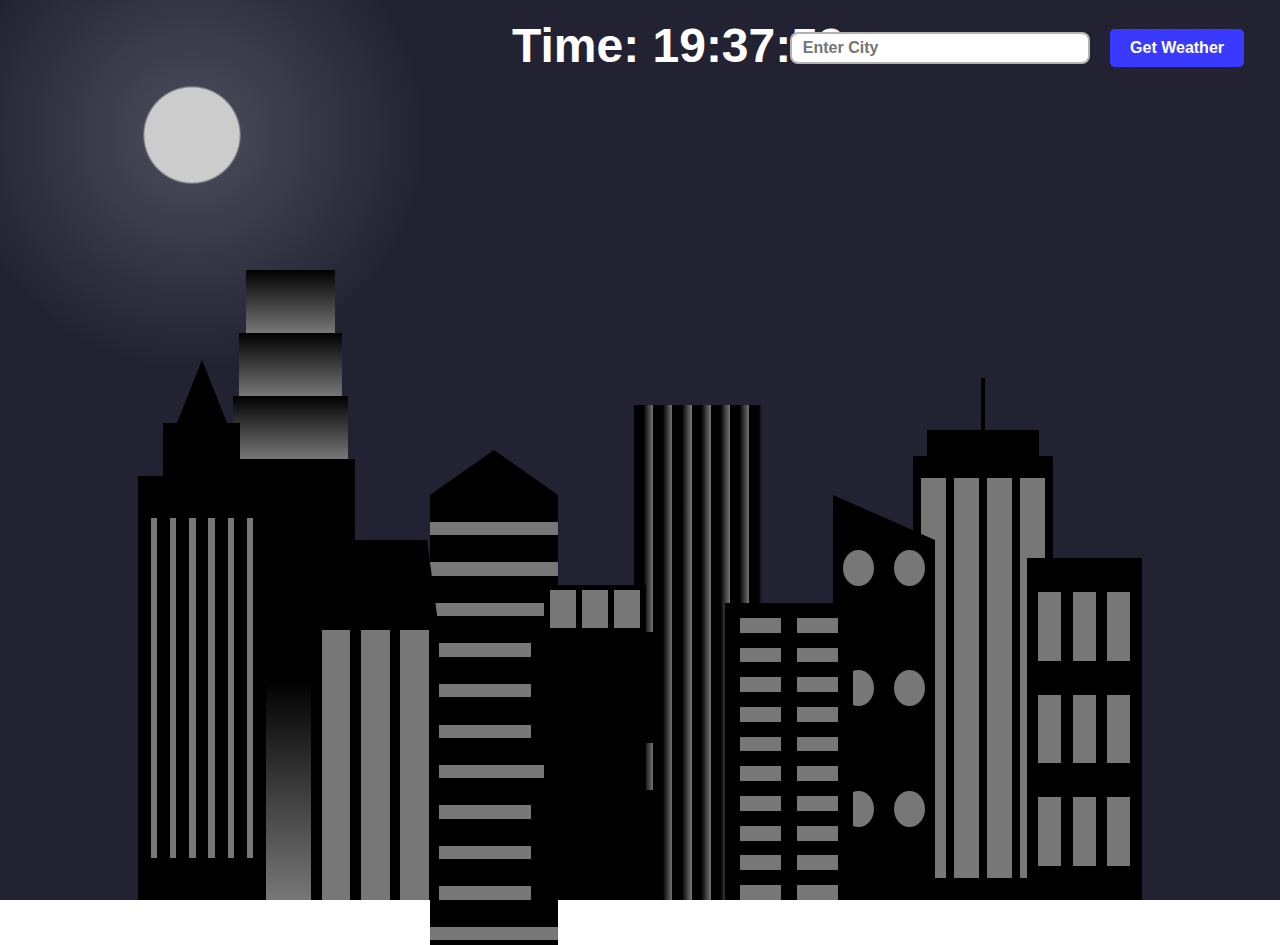
<file: index.html>
<!DOCTYPE html>
<html lang="en">    
  <head>
    <meta charset="UTF-8">
    <title>City Skyline</title>
    <link href="styles.css" rel="stylesheet" />   
    <!-- <link rel="stylesheet" href="weather-style.css"> -->
    <link rel="preconnect" href="https://fonts.googleapis.com">
    <link rel="preconnect" href="https://fonts.gstatic.com" crossorigin>
    <link href="https://fonts.googleapis.com/css2?family=Young+Serif&display=swap" rel="stylesheet">
    <meta name="google-site-verification" content="3qEHhZjS11KPK48NJMaCvQhOm_EIwgxSmTUDQPO8apQ" />
  </head>

  <body>
    <div></div>
    <div class="background-buildings sky" id="theSky">
      <div class="weatherCard">
        <form class="weatherForm">
            <input type="text" class="cityInput" placeholder="Enter City">
            <button type="submit">Get Weather</button>
        </form>
        <div class="card" style="display: none">
            <!-- <h1 class="cityDisplay">Pretoria</h1>
            <p class="tempDisplay w-info">33°C</p>
            <p class="humidityDisplay w-info">Humidity: 75%</p>
            <p class="descDisplay w-info">Clear Skies</p>
            <p class="weatherEmoji w-info">☀️</p>
            <p class="errorDisplay w-info">Please enter a city</p> -->
        </div>
    </div>
      <div><h1 id="title">Time: <span id="time-hours"></span>:<span id="time-minutes"></span>:<span id="time-seconds"></span></h1></div>
      <div></div>
      <div class="bb1 building-wrap">
        <div class="bb1a bb1-window"></div>
        <div class="bb1b bb1-window"></div>
        <div class="bb1c bb1-window"></div>
        <div class="bb1d"></div>
      </div>
      <div class="bb2">
        <div class="bb2a"></div>
        <div class="bb2b"></div>
      </div>
      <div class="bb3"></div>
      <div></div>
      <div class="bb4 building-wrap">
        <div class="bb4a"></div>
        <div class="bb4b"></div>
        <div class="bb4c window-wrap">
          <div class="bb4-window"></div>
          <div class="bb4-window"></div>
          <div class="bb4-window"></div>
          <div class="bb4-window"></div>
        </div>
      </div>
      <div></div>
      <div></div>
    </div>

    <div class="foreground-buildings">
      <div></div>
      <div></div>
      <div class="fb1 building-wrap">
        <div class="fb1a"></div>
        <div class="fb1b"></div>
        <div class="fb1c"></div>
      </div>
      <div class="fb2">
        <div class="fb2a"></div>
        <div class="fb2b window-wrap">
          <div class="fb2-window"></div>
          <div class="fb2-window"></div>
          <div class="fb2-window"></div>
        </div>
      </div>
      <div></div>
      <div class="fb3 building-wrap">
        <div class="fb3a window-wrap">
          <div class="fb3-window"></div>
          <div class="fb3-window"></div>
          <div class="fb3-window"></div>
        </div>
        <div class="fb3b"></div>
        <div class="fb3a"></div>
        <div class="fb3b"></div>
      </div>
      <div class="fb4">
        <div class="fb4a"></div>
        <div class="fb4b">
          <div class="fb4-window"></div>
          <div class="fb4-window"></div>
          <div class="fb4-window"></div>
          <div class="fb4-window"></div>
          <div class="fb4-window"></div>
          <div class="fb4-window"></div>
        </div>
      </div>
      <div class="fb5"></div>
      <div class="fb6"></div>
      <div></div>
      <div></div>
    </div>
    <script src="script.js"></script>
    <script src="weather-script.js"></script>
  </body>
</html>
</file>
<file: styles.css>
:root {
    --building-color1: #aa80ff;
    --building-color2: #66cc99;
    --building-color3: #cc6699;
    --building-color4: #538cc6;
    --window-color1: #bb99ff;
    --window-color2: #8cd9b3;
    --window-color3: #d98cb3;
    --window-color4: #8cb3d9;
    --sky-night: radial-gradient(
      closest-corner circle at 15% 15%,
      #ccc,
      #ccc 20%,
      #445 21%,
      #223 100%
    );
    --font-color: black;
  }
  
  * {
    box-sizing: border-box;
    font-family: helvetica, "Young Serif", serif;
  }
  
  body {
    height: 100vh;
    margin: 0;
    overflow: hidden;
  }
  
  .background-buildings, .foreground-buildings {
    width: 100%;
    height: 100%;
    display: flex;
    align-items: flex-end;
    justify-content: space-evenly;
    position: absolute;
    top: 0;
  }
  
  .building-wrap {
    display: flex;
    flex-direction: column;
    align-items: center;
  }
  
  .window-wrap {
    display: flex;
    align-items: center;
    justify-content: space-evenly;
  }

  #title {
    color: black;
    position: absolute;
    top: 2%;
    left: 40%;
    text-align: right;
    font-size: 3rem;
  }
  
  .sky {
    background: radial-gradient(
        closest-corner circle at 15% 15%,
        #ffcf33,
        #ffcf33 20%,
        #ffff66 21%,
        #bbeeff 100%
      );
    transition: 0.5s;
  }
  
  /* BACKGROUND BUILDINGS - "bb" stands for "background building" */
  .bb1 {
    width: 10%;
    height: 70%;
  }
  
  .bb1a {
    width: 70%;
  }
    
  .bb1b {
    width: 80%;
  }
    
  .bb1c {
    width: 90%;
  }
  
  .bb1d {
    width: 100%;
    height: 70%;
    background: linear-gradient(
        var(--building-color1) 50%,
        var(--window-color1)
      );
  }
  
  .bb1-window {
    height: 10%;
    background: linear-gradient(
        var(--building-color1),
        var(--window-color1)
      );
  }
  
  .bb2 {
    width: 10%;
    height: 50%;
  }
  
  .bb2a {
    border-bottom: 5vh solid var(--building-color2);
    border-left: 5vw solid transparent;
    border-right: 5vw solid transparent;
  }
  
  .bb2b {
    width: 100%;
    height: 100%;
    background: repeating-linear-gradient(
        var(--building-color2),
        var(--building-color2) 6%,
        var(--window-color2) 6%,
        var(--window-color2) 9%
      );
  }
  
  .bb3 {
    width: 10%;
    height: 55%;
    background: repeating-linear-gradient(
        90deg,
        var(--building-color3),
        var(--building-color3),
        var(--window-color3) 15%
      );
  }
  
  .bb4 {
    width: 11%;
    height: 58%;
  }
  
  .bb4a {
    width: 3%;
    height: 10%;
    background-color: var(--building-color4);
  }
  
  .bb4b {
    width: 80%;
    height: 5%;
    background-color: var(--building-color4);
  }
    
  .bb4c {
    width: 100%;
    height: 85%;
    background-color: var(--building-color4);
  }
  
  .bb4-window {
    width: 18%;
    height: 90%;
    background-color: var(--window-color4);
  }
  
  /* FOREGROUND BUILDINGS - "fb" stands for "foreground building" */
  .fb1 {
    width: 10%;
    height: 60%;
  }
  
  .fb1a {
    border-bottom: 7vh solid var(--building-color4);
    border-left: 2vw solid transparent;
    border-right: 2vw solid transparent;
  }
  
  .fb1b {
    width: 60%;
    height: 10%;
    background-color: var(--building-color4);
  }
    
  .fb1c {
    width: 100%;
    height: 80%;
    background: repeating-linear-gradient(
        90deg,
        var(--building-color4),
        var(--building-color4) 10%,
        transparent 10%,
        transparent 15%
      ),
      repeating-linear-gradient(
        var(--building-color4),
        var(--building-color4) 10%,
        var(--window-color4) 10%,
        var(--window-color4) 90%
      );
  }
  
  .fb2 {
    width: 10%;
    height: 40%;
  }
  
  .fb2a {
    width: 100%;
    border-bottom: 10vh solid var(--building-color3);
    border-left: 1vw solid transparent;
    border-right: 1vw solid transparent;
  }
  
  .fb2b {
    width: 100%;
    height: 75%;
    background-color: var(--building-color3);
  }
  
  .fb2-window {
    width: 22%;
    height: 100%;
    background-color: var(--window-color3);
  }
  
  .fb3 {
    width: 10%;
    height: 35%;
  }
    
  .fb3a {
    width: 80%;
    height: 15%;
    background-color: var(--building-color1);
  }
    
  .fb3b {
    width: 100%;
    height: 35%;
    background-color: var(--building-color1);
  }
  
  .fb3-window {
    width: 25%;
    height: 80%;
    background-color: var(--window-color1);
  }
  
  .fb4 {
    width: 8%;
    height: 45%;
    position: relative;
    left: 10%;
  }
  
  .fb4a {
    border-top: 5vh solid transparent;
    border-left: 8vw solid var(--building-color1);
  }
  
  .fb4b {
    width: 100%;
    height: 89%;
    background-color: var(--building-color1);
    display: flex;
    flex-wrap: wrap;
  }
  
  .fb4-window {
    width: 30%;
    height: 10%;
    border-radius: 50%;
    background-color: var(--window-color1);
    margin: 10%;
  }
  
  .fb5 {
    width: 10%;
    height: 33%;
    position: relative;
    right: 10%;
    background: repeating-linear-gradient(
        var(--building-color2),
        var(--building-color2) 5%,
        transparent 5%,
        transparent 10%
      ),
      repeating-linear-gradient(
        90deg,
        var(--building-color2),
        var(--building-color2) 12%,
        var(--window-color2) 12%,
        var(--window-color2) 44%
      );
  }
  
  .fb6 {
    width: 9%;
    height: 38%;
    background: repeating-linear-gradient(
        90deg,
        var(--building-color3),
        var(--building-color3) 10%,
        transparent 10%,
        transparent 30%
      ),
      repeating-linear-gradient(
        var(--building-color3),
        var(--building-color3) 10%,
        var(--window-color3) 10%,
        var(--window-color3) 30%
      );
  }
  
  @media (max-width: 1000px) {
  #title {
    color: white;
    position: absolute;
    top: 1%;
    left: 10%;
    text-align: right;
    font-size: 3rem;
  }
  }
  
  .weatherCard {
    color: var(--font-color);
    width: 300px;
    position: absolute;
    top: 0;
    right:0;
    z-index: 100;
    min-width: fit-content;
    display: flex;
    flex-direction: column;
    align-items: center;
    padding: 20px;
    padding-top: 0;
    
    
}

.card {
    color: var(--font-color);
}

.weatherForm {
    margin: 1rem;
}

.cityInput {
    padding: 0.3rem 0.7rem;
    font-size: 1rem;
    font-weight: bold;
    border: 2px solid hsla(0, 0%, 0%, 0.3);
    border-radius: 0.5rem;
    margin: 1rem;
    width: 300px;
}


button[type="submit"] {
    padding: 10px 20px;
    font-weight: bold;
    font-size: 1rem;
    background-color: rgb(57, 57, 255);
    color: white;
    border: none;
    border-radius: 0.3rem;
    cursor: pointer;
}

button[type="submit"]:hover {
    background-color: rgb(35, 35, 248);  
}

.card {

display: flex;
flex-direction: column;
align-items: center;
box-shadow: 2px 2px 5px black;
padding: 10px 20px;
width: fit-content;

}

p, h1 {
    margin: 0;
    margin-bottom: 10px;
}

.cityDisplay {
    font-weight: bold;
    font-size: 4rem;
}

p {

    font-size: 2rem;

}
</file>
<file: weather-style.css>
.weatherCard {
    color: white;
    width: 300px;
    position: absolute;
    top: 0;
    right:0;
    z-index: 100;
    min-width: fit-content;
    display: flex;
    flex-direction: column;
    align-items: center;
    padding: 20px;
    padding-top: 0;
    
    
}

.card {
    color: white;
}

.weatherForm {
    margin: 1rem;
}

.cityInput {
    padding: 0.3rem 0.7rem;
    font-size: 1rem;
    font-weight: bold;
    border: 2px solid hsla(0, 0%, 0%, 0.3);
    border-radius: 0.5rem;
    margin: 1rem;
    width: 300px;
}


button[type="submit"] {
    padding: 10px 20px;
    font-weight: bold;
    font-size: 1rem;
    background-color: rgb(57, 57, 255);
    color: white;
    border: none;
    border-radius: 0.3rem;
    cursor: pointer;
}

button[type="submit"]:hover {
    background-color: rgb(35, 35, 248);  
}

.card {

display: flex;
flex-direction: column;
align-items: center;
box-shadow: 2px 2px 5px black;
padding: 10px 20px;
width: fit-content;

}

p, h1 {
    margin: 0;
    margin-bottom: 10px;
}

.cityDisplay {
    font-weight: bold;
    font-size: 4rem;
}

p {

    font-size: 2rem;

}
</file>
